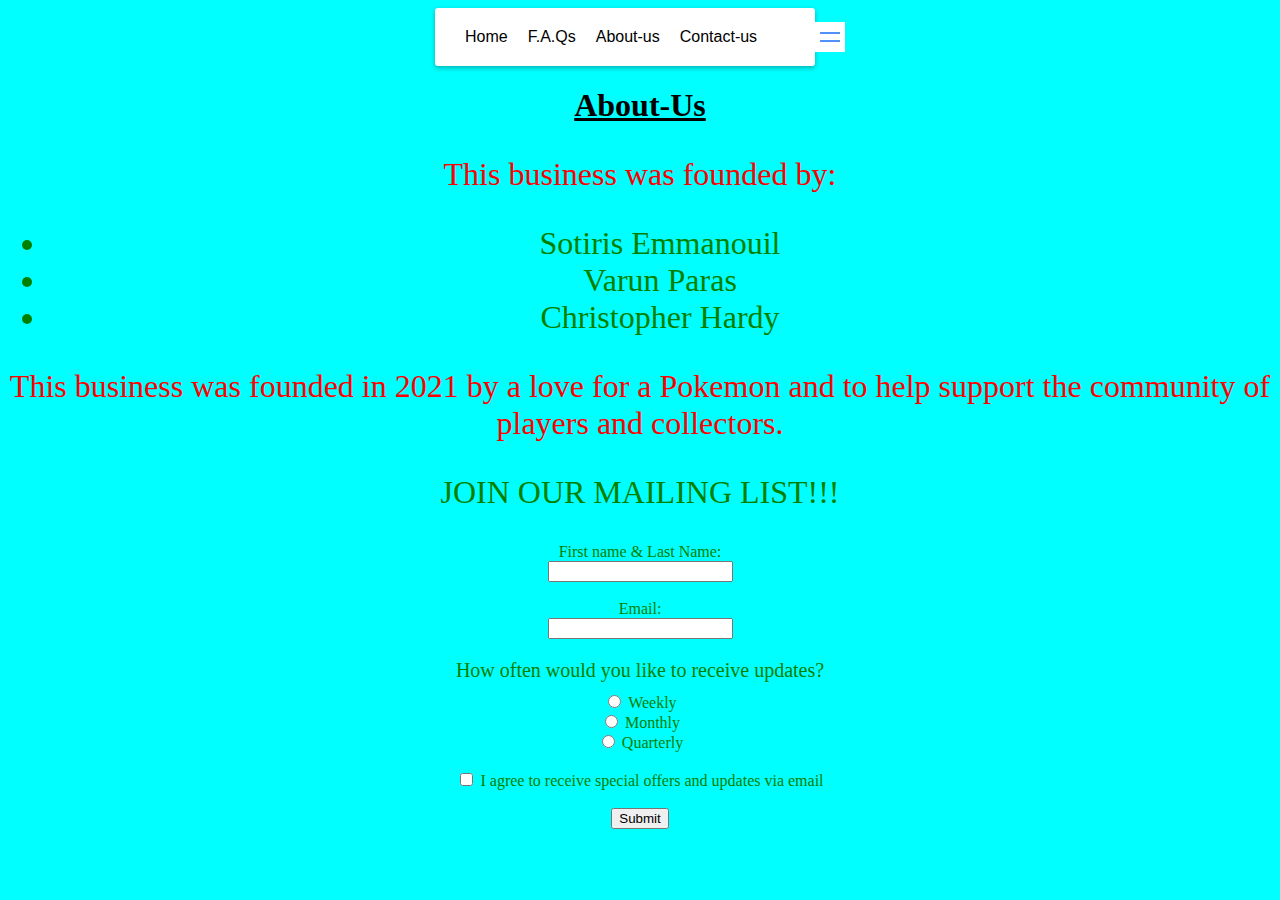
<file: pages/about-us.html>
<!DOCTYPE html>
<html lang="en">
  <head>
    <meta charset="UTF-8">
    <meta name= "viewport" content="width=device-width,initial-scale=1.0">
    <link rel="stylesheet" href="about-us.css">
    <link rel="stylesheet" href="navbar.css">
    <link rel="stylesheet" href="ButtonStyle.css">
    <script defer src="script.js"></script>
    <script defer src="navbar.js"></script>
    <title>S & C Pokemon Inc</title>
  </head>
  <body>
  <div class="navbar">
    <nav class="active" id="nav">
      <ul>
        <li><a href="home.html">Home</a></li>
        <li><a href="faqs.html">F.A.Qs</a></li>
        <li><a href="about-us.html">About-us</a></li>
        <li><a href="contact-us.html">Contact-us</a></li>
      </ul>
    </nav>
    <button class="icon" id="toggle">
      <div class="line line1"></div>
      <div class="line line2"></div>
    </button>
  </div>
    <h1><u>About-Us</u></h1>
     <p>This business was founded by:</p>
    <ul>
    <li>Sotiris Emmanouil</li>
    <li>Varun Paras</li>
    <li>Christopher Hardy</li>
    </ul>
    <p>This business was founded in 2021 by a love for a Pokemon and to help support the community of players and collectors.</p>
    
    <p id = "mail">JOIN OUR MAILING LIST!!!</p>

    <form action = "https://formspree.io/f/xlekngna" method = "POST">
      <label for="full_name">First name & Last Name:</label><br>
      <input type="text" id="full_name" name="full_name"><br><br>

      <label for="email">Email:</label><br>
      <input type="text" id="email" name="email"><br>

      <p id = "update">How often would you like to receive updates?</p>

      <input type="radio" id="weekly" name="time" value="weekly">
      <label id = "w" for="weekly">Weekly<br></label>

      <input type="radio" id="Monthly" name="time" value="Monthly">
      <label id = "m" for="Monthly">Monthly<br></label>

      <input type="radio" id="quarterly" name="time" value="quarterly">
      <label id = "q" for="quarterly">Quarterly<br></label><br>

      <input type="checkbox" id="cust1" name="cust1" value="cust">
      <label for="cust1">I agree to receive special offers and updates via email<br></label><br>

      <input type="submit" value="Submit">
    </form>
  </body>
</html>
</file>
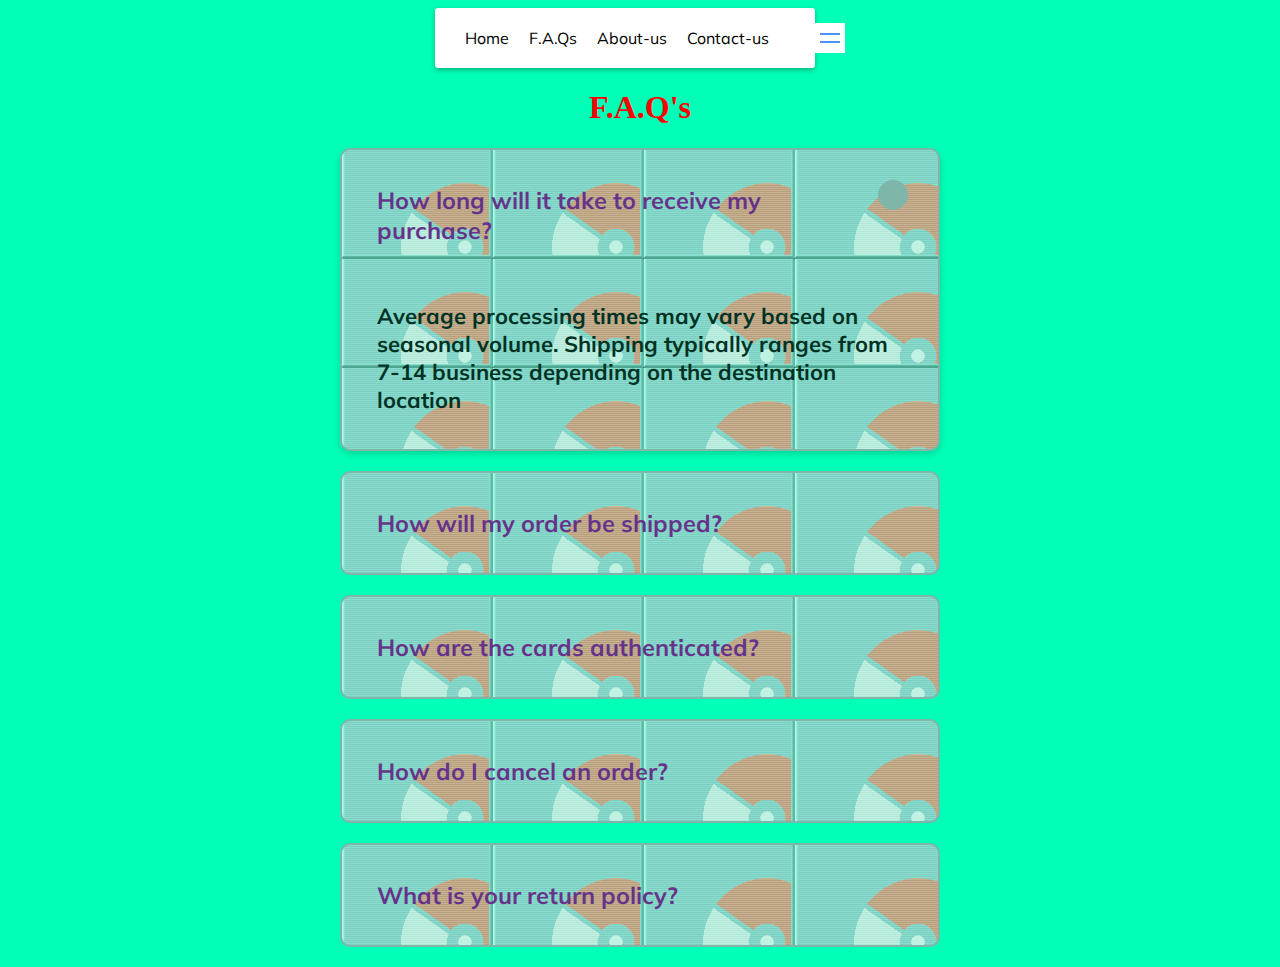
<file: pages/faqs.html>
<!DOCTYPE html>
<html lang="en">
  <head>
    <meta charset="UTF-8">
        <!-- Change home.css to something else -->
    <link rel="stylesheet" href="home.css">
    <link rel="stylesheet" href="navbar.css">
    <link rel="stylesheet" href="faq_style.css" />
    <link rel="stylesheet" href="https://cdnjs.cloudflare.com/ajax/libs/font-awesome/5.14.0/css/all.min.css" 
      integrity="sha512-1PKOgIY59xJ8Co8+NE6FZ+LOAZKjy+KY8iq0G4B3CyeY6wYHN3yt9PW0XpSriVlkMXe40PTKnXrLnZ9+fkDaog==" 
      crossorigin="anonymous" />
    <script defer src="script.js"></script>
    <script defer src="navbar.js"></script>
    <title>S & C Pokemon Inc</title> 
  </head>
  <body>
    <div class="navbar">
      <nav class="active" id="nav">
        <ul>
          <li><a href="home.html">Home</a></li>
          <li><a href="faqs.html">F.A.Qs</a></li>
          <li><a href="about-us.html">About-us</a></li>
          <li><a href="contact-us.html">Contact-us</a></li>
        </ul>
      </nav>
      <button class="icon" id="toggle">
        <div class="line line1"></div>
        <div class="line line2"></div>
      </button>
    </div>
    <h1>F.A.Q's</h1>
    <div class="faq-container">
      <div class="faq active">
        <h3 class="faq-title">
          How long will it take to receive my purchase?
        </h3>

        <p class="faq-text">
          Average processing times may vary based on seasonal volume. 
          Shipping typically ranges from 7-14 business depending on the destination location
        </p>

        <button class="faq-toggle">
          <i class="fas fa-chevron-down"></i>
          <i class="fas fa-times"></i>
        </button>
      </div>

      <div class="faq">
        <h3 class="faq-title">
          How will my order be shipped?
        </h3>
        <p class="faq-text">
          Orders are shipped either through USPS or UPS services, depending on the package and destination
        </p>
        <button class="faq-toggle">
          <i class="fas fa-chevron-down"></i>
          <i class="fas fa-times"></i>
        </button>
      </div>
      
      <div class="faq">
        <h3 class="faq-title">
          How are the cards authenticated?
        </h3>
        <p class="faq-text">
          Our cards are authenticated by third-party authenticators 
          that specialize in authenticating Pokemon trading cards
        </p>
        <button class="faq-toggle">
          <i class="fas fa-chevron-down"></i>
          <i class="fas fa-times"></i>
        </button>
      </div>
      
      <div class="faq">
        <h3 class="faq-title">
          How do I cancel an order?
        </h3>
        <p class="faq-text">
          If you wish to cancel your order, please send us an email at sandc@company.org
        </p>
        <button class="faq-toggle">
          <i class="fas fa-chevron-down"></i>
          <i class="fas fa-times"></i>
        </button>
      </div>
      
      <div class="faq">
        <h3 class="faq-title">
          What is your return policy?
        </h3>
        <p class="faq-text">
          All orders are final.<b> We do not make exceptions</b>
        </p>
        <button class="faq-toggle">
          <i class="fas fa-chevron-down"></i>
          <i class="fas fa-times"></i>
        </button>
      </div>
    </div>
    <script src="faq.js"></script> 
  </body>
</html>
</file>
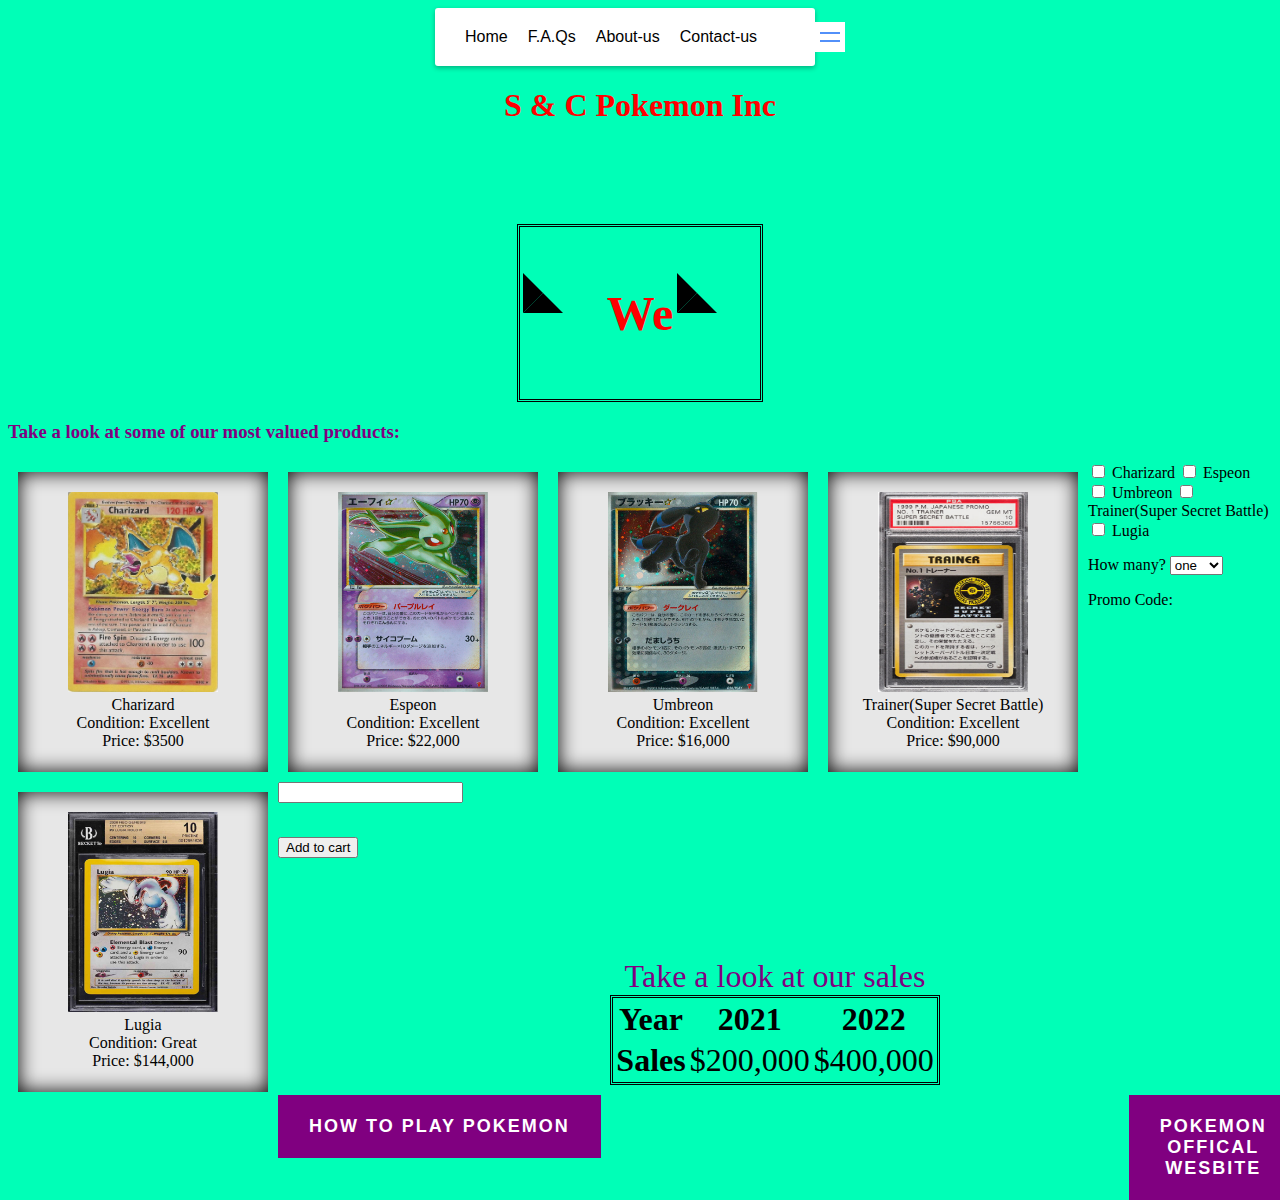
<file: pages/home.html>
<!DOCTYPE html>
<html lang="en">
  <head>
    <meta charset="UTF-8">
    <meta name= "viewport" content="width=device-width,initial-scale=1.0">
    <link rel="stylesheet" href="home.css">
    <link rel="stylesheet" href="kinetic-loader.css">
    <link rel="stylesheet" href="navbar.css">
    <link rel="stylesheet" href="ButtonStyle.css">
    <script defer src="script.js"></script>
    <!-- <script defer src="../js/auto-text.js"></script> -->
    <script defer src="auto-text.js"></script>
    <script defer src="navbar.js"></script>
    <title>S & C Pokemon Inc</title>
  </head>
  <body>
    <div class="navbar">
      <nav class="active" id="nav">
        <ul>
          <li><a href="home.html">Home</a></li>
          <li><a href="faqs.html">F.A.Qs</a></li>
          <li><a href="about-us.html">About-us</a></li>
          <li><a href="contact-us.html">Contact-us</a></li>

          
        </ul>
      </nav>
      <button class="icon" id="toggle">
        <div class="line line1"></div>
        <div class="line line2"></div>
      </button>
    </div>
    <div class="title">
    </div>
    <h1>S & C Pokemon Inc</h1>
    <table>
      <th><h1 class="kinetic"></h1></th>
      <th><h2 id="text"> Welcome to our store!</h2></th>
      <th><h1 class="kinetic"></h1></th>
    </table>
    <div class="bottom">
      <div class="cards">

        <h3>Take a look at some of our most valued products:</h3>
        <section><img src = "71tfFBl+PDL.jpg" width="150" height="200" alt = "Charizard"><footer>Charizard<br>Condition: Excellent<br>Price: $3500</footer></section>
        <section><img src = "espeon.png" width="150" height="200" alt = "Espeon"><footer>Espeon<br>Condition: Excellent<br>Price: $22,000</footer></section>
        <section><img src = "umbreon.png" width="150" height="200" alt = "Umbreon"><footer>Umbreon<br>Condition: Excellent<br>Price: $16,000</footer></section>
        <section><img src = "trainer.png" width="150" height="200" alt = "Trainer"><footer>Trainer(Super Secret Battle)<br>Condition: Excellent<br>Price: $90,000</footer></section>
        <section><img src = "lugia.png" width="150" height="200" alt = "Lugia"><footer>Lugia<br>Condition: Great <br>Price: $144,000</footer></section>
        <div class="sales">
        </div>
        <form action ="https://formspree.io/f/xlekngna" method = "POST" target="_blank">
         <p>
            <input type="checkbox" id="Charizard" name="Charizard">
            <label for="Charizard">Charizard</label>
          <input type="checkbox" id="Espeon" name="Espeon">
          <label for="Espeon">Espeon</label> 
          <input type="checkbox" id="Umbreon" name="Umbreon">
          <label for="Umbreon">Umbreon</label>
          <input type="checkbox" id="Trainer" name="Trainer">
          <label for="Trainer">Trainer(Super Secret Battle)</label>
          <input type="checkbox" id="Lugia" name="Lugia">
          <label for="Lugia">Lugia</label>
          </p>
          <div id="quantity"> 
        <label for="dropdown">How many?</label>
        <select name="dropdown" id="dropdown">
          <option value="one">one</option>
          <option value="two">two</option>
          <option value="three">three</option>
          <option value="four">four</option>
          <option value="five">five</option>
        </select>
        <p>

          <label for="promo">Promo Code:</label><br>
          <input type="text" id="promo" name="promo"><br><br>
      </p>
      </div>
          <p>
            <input type="submit" value="Add to cart">
          </p>
        </form>

      <table>
        <caption>Take a look at our sales</caption>
        <tr>
          <th>Year</th>
          <th>2021</th>
          <th>2022</th>
        </tr>
        <tr>
          <th>Sales</th>
          <td>$200,000</td>
          <td>$400,000</td>
        </tr>
      </table>
      <div>
        <button class = "ripple"><a href="https://www.youtube.com/watch?v=FDqDvvJyY2w" class ="no-underline" target="_blank"><b>How to Play Pokemon</b></a></button>
        <button class = "ripple" id = "button2"><a href="https://www.pokemon.com/us" class ="no-underline" target="_blank"><b>Pokemon Offical Wesbite</b></a></button>
        <script src="ButtonScript.js"></script>  
      </div>
    </div>
  </div>
  

 </body>
</html>
</file>
<file: pages/about-us.css>
body{

    background-color: aqua;

}

h1{
    text-align: center;

}

p ~ ul{
    font-size: xx-large;
    color: green;
     text-align:center;
}

p{
    font-size: xx-large;
    color: red;
    text-align: center;
}

p#mail{
    color: green;
}

form{
    font-size: medium;
    color: green;
    text-align: center;
}

p#update{
    font-size: 20px;
    color: green;
    margin-bottom: 10px;
}
</file>
<file: pages/navbar.css>
.navbar{
    font-family: 'Muli', sans-serif;
  display: flex;
  align-items: center;
  justify-content: center;
  margin: 0;
}
nav{
  background-color: #fff;
  padding: 20px;
  width: 80px;
  display: flex;
  align-items: center;
  justify-content: center;
  border-radius: 3px;
  box-shadow: 0 2px 5px rgba(0, 0, 0, 0.3);
  transition: width 0.6s linear;

}

nav.active{
  width: 380px;
}

nav ul{
  display: flex;
  list-style-type: none;
  padding: 0;
  margin: 0;
  width: 0;
  transition: width 0.6s linear;
}
nav.active ul{
  width: 100%;
}

nav ul li{
  transform: rotateY(0deg);
  opacity: 0;
  transition: transform 0.6s linear, opacity 0.6s linear;

}

nav.active ul li{
  opacity: 1;
  transform: rotate(360deg);

}

nav ul a{
  position: relative;
  color: black;
  text-decoration: none;
  margin: 0 10px;
}

.icon{
  background-color: white;
  border: 0;
  cursor: pointer;
  padding: 0;
  position: relative;
  height: 30px;
  width: 30px;
}
icon:focus{
  outline: 0;
}

.icon .line{
  background-color: #5290f9;
  height: 2px;
  width: 20px;
  position: absolute;
  top: 10px;
  left: 5px;
  transition: transform 0.6s linear

}
.icon .line2{
  top: auto;
  bottom: 10px;
}

nav.active .icon .line1{
  transform: rotate(-750deg) translateY(5.5px);
}
nav.active .icon .line2{
  transform: rotate(750deg) translateY(-5.5px);
}
</file>
<file: pages/ButtonStyle.css>
@import url('https://fonts.googleapis.com/css2?family=Roboto:wght@400;700&display=swap');

* {
  box-sizing: border-box;
}

button{
    background-color: purple;
    border: 1px purple solid;
    font-size: 14px;
    text-transform: uppercase;
    letter-spacing: 2px;
    padding: 20px 30px;
    overflow: hidden;
    margin: 10px 0;
    position:relative;
}

button a{
    color: white;
    font-size: large;
}

.no-underline{
    text-decoration: none;
}

button:focus{
    outline: none;
}

button .circle{
    position:absolute;
    background-color: rgb(244, 244, 244);
    width: 200px;
    height: 250px;
    border-radius: 50%;
    transform: translate(-50%,-50%) scale(0);
    animation: scale .5s ease-out;   
}

#button2{
    position: absolute;
    margin-left: 5.5in;
}


@keyframes scale{
    to{
        transform: translate(-50%,-50%) scale(6);
        opacity: 0;
    }
}
</file>
<file: pages/home.css>
*{
  box-sizing: border-box;
}
body{
    background-color: rgb(0, 255, 183);
}

h1,h2{
    font-family: fantasy; 
    text-align: center;
    color: red;
}

h3{
    color: purple;
}

table{
    margin-left:auto;
    margin-right:auto;
    margin-top: 100px;
    border-color: black;
    border-style: double;
    font-size: xx-large;
    
}

caption{
    color: purple;
}

section {
    width: 250px;
    height: 300px;
    text-align: center;
    background: rgb(231, 231, 231);
    box-shadow: inset 0px 0px 20px black;
    padding-top: 20px;
    float: left;
    box-sizing: border-box;
    margin: 10px;
 }
 .bottom{
  display: flex;
  flex-direction: row;
  justify-content: center;
 }
</file>
<file: pages/faq_style.css>
@import url('https://fonts.googleapis.com/css?family=Muli&display=swap');

* {
  box-sizing: border-box;
}

.faq-container {
  max-width: 600px;
  margin: 0 auto;
}

.faq {
  font-family: 'Muli', sans-serif;
  background-image: url("Box_PokéCenter_RS.png");
  opacity: .8;
  border: 2px solid #9fa4a8;
  border-radius: 10px;
  margin: 20px 0;
  padding: 35px;
  position: relative;
  overflow: hidden;
  transition: 0.5s ease;
}

.faq.active {
  box-shadow: 0 3px 6px rgba(0, 0, 0, 0.1), 0 3px 6px rgba(0, 0, 0, 0.1);
}

.faq-title {
  margin: 0 35px 0 0;
  font-size: 23.5px;
}

.faq-text {
  display: none;
  margin: 57px 0 0;
  font-size: 22px;
  font-weight: bolder;
}

.faq.active .faq-text {
  display: block;
}

.faq-toggle {
  background-color: transparent;
  border: 0;
  border-radius: 50%;
  cursor: pointer;
  display: flex;
  align-items: center;
  justify-content: center;
  font-size: 16px;
  padding: 0;
  position: absolute;
  top: 30px;
  right: 30px;
  height: 30px;
  width: 30px;
}

.faq-toggle:focus {
  outline: 0;
}

.faq-toggle .fa-times {
  display: none;
}

.faq.active .faq-toggle .fa-times {
  color: #fff;
  display: block;
}

.faq.active .faq-toggle .fa-chevron-down {
  display: none;
}

.faq.active .faq-toggle {
  background-color: #9fa4a8;
}
</file>
<file: pages/kinetic-loader.css>
.kinetic{
  position: relative;
  height: 80px;
  width: 80px;
  animation-delay: -20s;
}

.kinetic::after, 
.kinetic::before{
  content:'';
  position: absolute;
  top: 0;
  left: 0;
  width: 0;
  height: 0;
  border: 20px solid transparent;
  border-bottom-color: black;
  animation: rotateA 2s linear infinite 0.5s;
}

.kinetic::before{
  transform: rotate(90deg);
  animation: rotateB 2s linear infinite;
}

@keyframes rotateA{
  0%, 25%{
    transform: rotate(0deg);
  }
  50%, 75%{
    transform: rotate(180deg);
  }
  100%{
    transform: rotate(360deg);
  }
}
@keyframes rotateB{
  0%, 25%{
    transform: rotate(90deg);
  }
  50%, 75%{
    transform: rotate(270deg);
  }
  100%{
    transform: rotate(450deg);
  }
  
  
}
</file>
